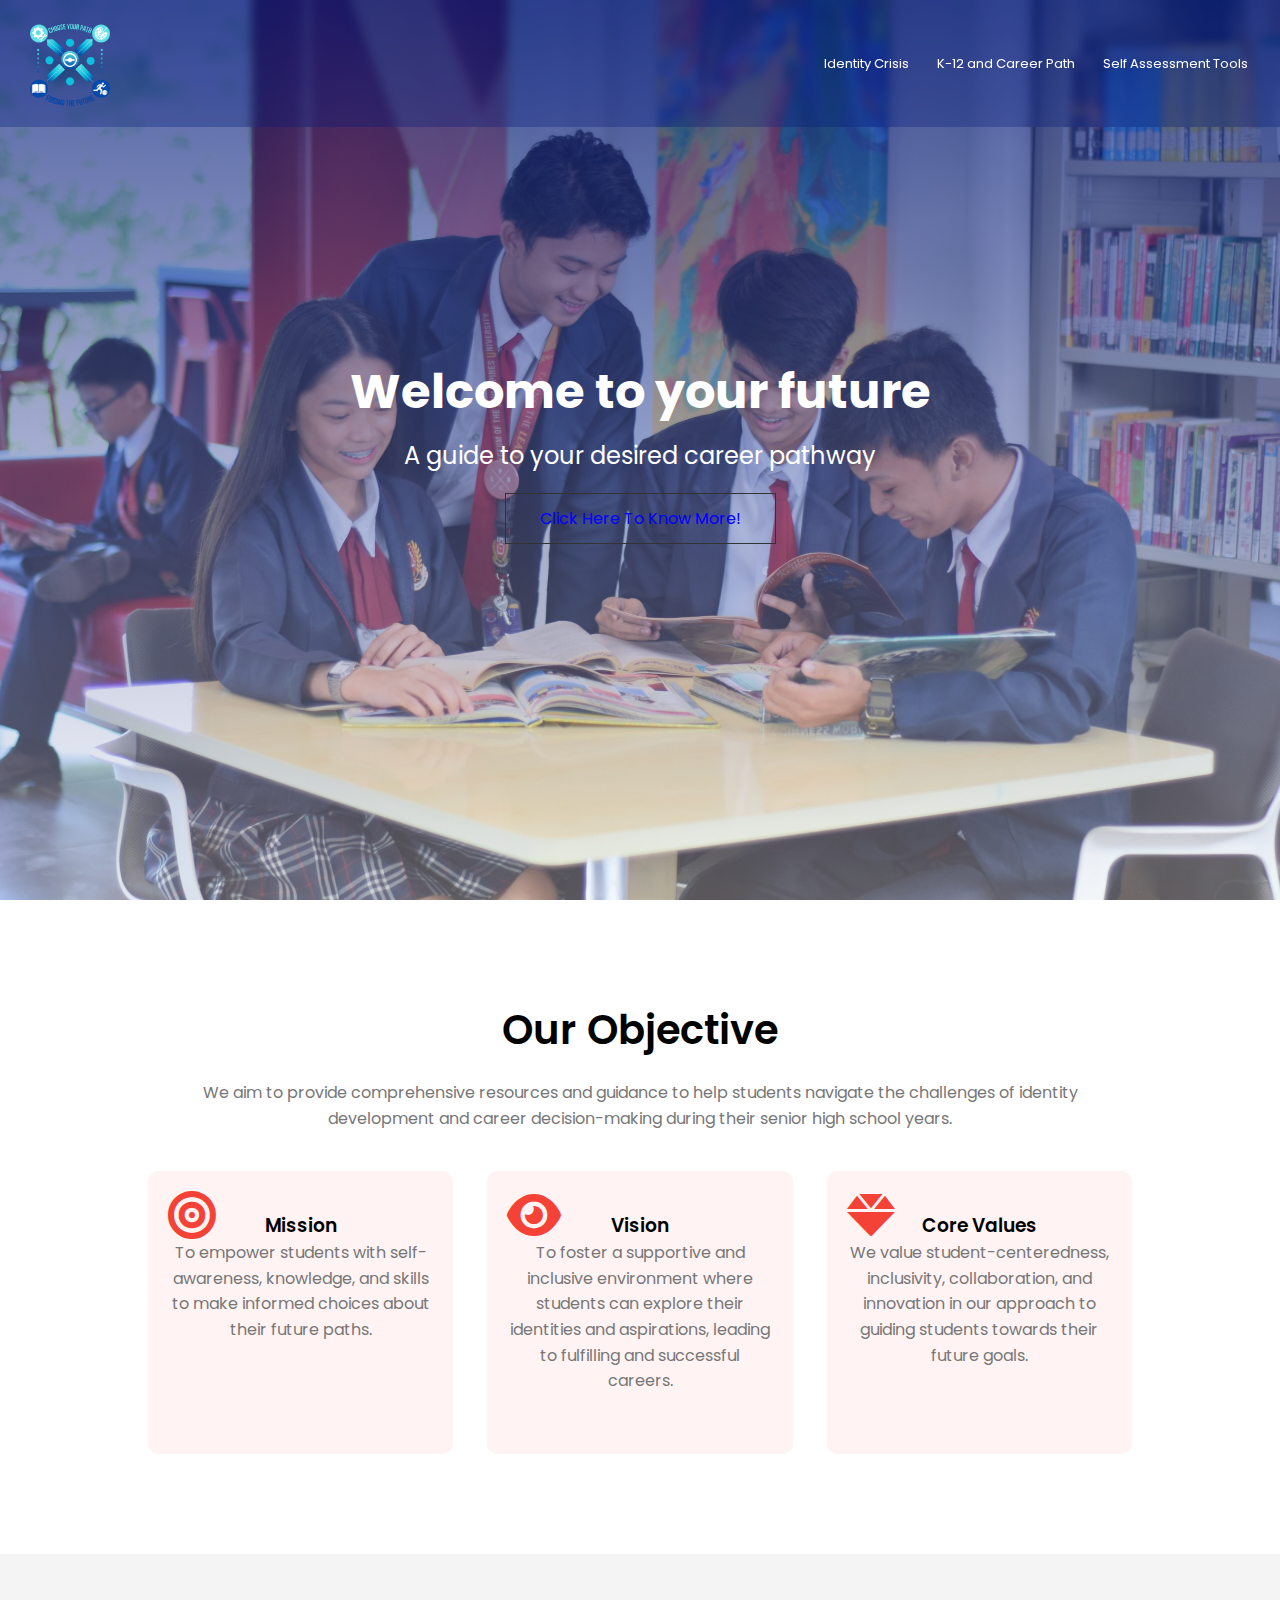
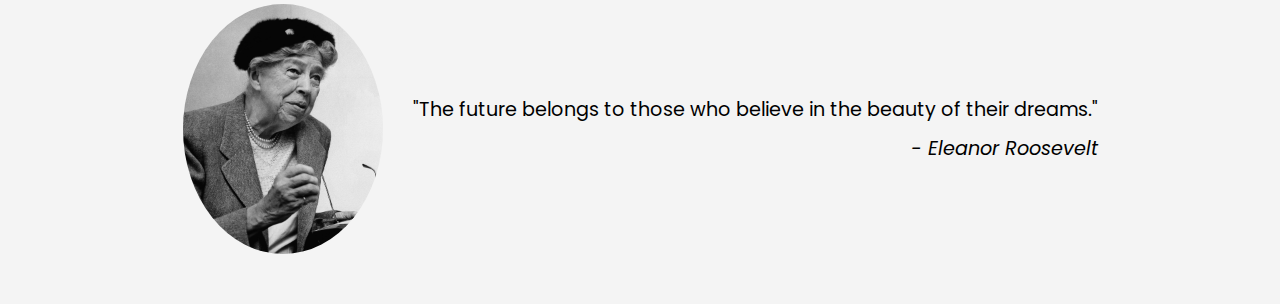
<file: index.html>
<!DOCTYPE html>
<html lang="en">
<head>
    <meta charset="UTF-8">
    <meta name="viewport" content="width=device-width, initial-scale=1.0">
    <title>Finding the Future</title>
    <link rel="shortcut icon" href="img/logo.png" type="image/x-icon">
    <link rel="stylesheet" href="style.css">
    <link rel="preconnect" href="https://fonts.googleapis.com">
    <link rel="preconnect" href="https://fonts.gstatic.com" crossorigin>
    <link href="https://fonts.googleapis.com/css2?family=Poppins:wght@100;200;300;400;500;600;700;800;900&display=swap" rel="stylesheet">
    <link rel="stylesheet" href="https://cdnjs.cloudflare.com/ajax/libs/font-awesome/6.0.0/css/all.min.css">
</head>
<body>
    <header class="header">
        <div id="navbar"></div>
        <div class="text-box">
            <h1>Welcome to your future</h1>
            <p>A guide to your desired career pathway</p> 
            <a href="k12.html" class="hero-btn">Click Here To Know More!</a>
        </div>
    </header>

    <section class="obj">
        <div class="container">
            <h2>Our Objective</h2>
            <p>We aim to provide comprehensive resources and guidance to help students navigate the challenges of identity development and career decision-making during their senior high school years.</p>
            <div class="row">
                <div class="obj-col">
                    <i class="fas fa-bullseye"></i> 
                    <h3>Mission</h3>
                    <p>To empower students with self-awareness, knowledge, and skills to make informed choices about their future paths.</p> 
                </div>
                <div class="obj-col">
                    <i class="fas fa-eye"></i> 
                    <h3>Vision</h3>
                    <p>To foster a supportive and inclusive environment where students can explore their identities and aspirations, leading to fulfilling and successful careers.</p> 
                </div>
                <div class="obj-col">
                    <i class="fas fa-gem"></i> 
                    <h3>Core Values</h3>
                    <p>We value student-centeredness, inclusivity, collaboration, and innovation in our approach to guiding students towards their future goals.</p> 
                </div>
            </div>
        </div>
    </section>

    <section class="iq">
        <div class="container">
            <img src="img/eleanor.png" alt="Eleanor Roosevelt"> 
            <blockquote>
                <p>"The future belongs to those who believe in the beauty of their dreams."</p>
                <footer>- Eleanor Roosevelt</footer>
            </blockquote>
        </div>
    </section>

    <script>
        fetch("navbar.html")
            .then(response => response.text())
            .then(data => {
                document.getElementById("navbar").innerHTML = data;
            });
    </script>
</body>
</html>
</file>
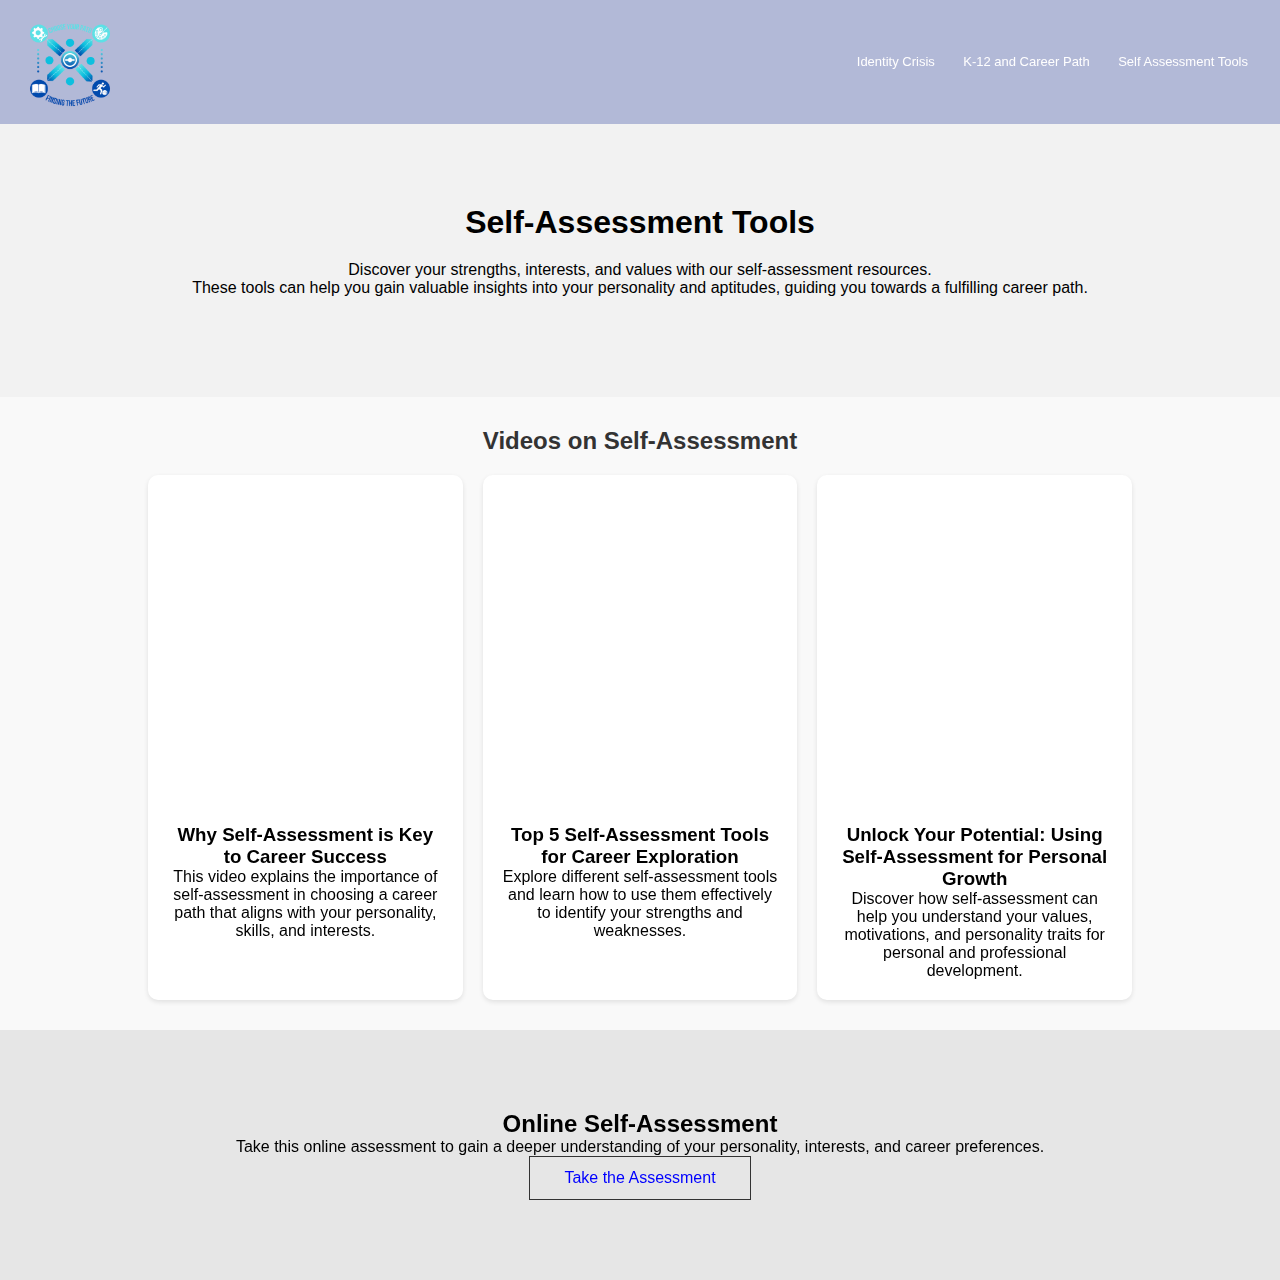
<file: s-a.html>
<!DOCTYPE html>
<html lang="en">
<head>
    <meta charset="UTF-8">
    <meta name="viewport" content="width=device-width, initial-scale=1.0">
    <title>Self-Assessment Tools</title>
    <link rel="stylesheet" href="style.css"> 
    <link rel="shortcut icon" href="./img/logo.png" type="image/x-icon"> 
</head>
<body>
    <div id="navbar"></div> 
    <script>
        fetch("navbar.html")
            .then(response => response.text())
            .then(data => {
                document.getElementById("navbar").innerHTML = data;
            });
    </script>

    <section class="sa-hero">
        <div class="container">
            <h1>Self-Assessment Tools</h1>
            <p>Discover your strengths, interests, and values with our self-assessment resources. <br> These tools can help you gain valuable insights into your personality and aptitudes, guiding you towards a fulfilling career path.</p> 
        </div>
    </section>

    <section class="idc-videos"> 
        <div class="container">
            <h2>Videos on Self-Assessment</h2> <div class="videos-grid">
                <div class="video">
                    <iframe width="560" height="315" src="https://www.youtube.com/embed/9CuMioMQcxk" title="YouTube video player" frameborder="0" allow="accelerometer; autoplay; clipboard-write; encrypted-media; gyroscope; picture-in-picture" allowfullscreen></iframe>
                    <h3>Why Self-Assessment is Key to Career Success</h3>
                    <p>This video explains the importance of self-assessment in choosing a career path that aligns with your personality, skills, and interests.</p>
                </div>
                <div class="video">
                    <iframe width="560" height="315" src="https://www.youtube.com/embed/zhpcgpqWc1Q" title="YouTube video player" frameborder="0" allow="accelerometer; autoplay; clipboard-write; encrypted-media; gyroscope; picture-in-picture" allowfullscreen></iframe>
                    <h3>Top 5 Self-Assessment Tools for Career Exploration</h3> 
                    <p>Explore different self-assessment tools and learn how to use them effectively to identify your strengths and weaknesses.</p>
                </div>
                <div class="video">
                    <iframe width="560" height="315" src="https://www.youtube.com/embed/scgqCyxe1QY" title="YouTube video player" frameborder="0" allow="accelerometer; autoplay; clipboard-write; encrypted-media; gyroscope; picture-in-picture" allowfullscreen></iframe>
                    <h3>Unlock Your Potential: Using Self-Assessment for Personal Growth</h3>
                    <p>Discover how self-assessment can help you understand your values, motivations, and personality traits for personal and professional development.</p>
                </div>
            </div>
        </div>
    </section>

    <section class="sa-assessment">
        <div class="container">
            <h2>Online Self-Assessment</h2>
            <p>Take this online assessment to gain a deeper understanding of your personality, interests, and career preferences.</p>
            <a href="https://www.truity.com/test/type-finder-careers" class="hero-btn" target="_blank" rel="noopener noreferrer">Take the Assessment</a> 
        </div>
    </section>
</body>
</html>
</file>
<file: style.css>
/* General Styles */
* {
    margin: 0;
    padding: 0;
    font-family: 'Poppins', sans-serif;
    box-sizing: border-box;
}

body {
    overflow-x: hidden;
}

.container {
    width: 80%;
    margin: 0 auto;
    padding: 0 20px;
}

/* Header Styles */
.header {
    min-height: 100vh;
    width: 100%;
    background-image: linear-gradient(rgba(0, 24, 122, 0.7), rgba(255,255,255,0.3)), url(img/bg_img.jpg); 
    background-position: center;
    background-size: cover;
    position: relative;
    text-align: center;
}

/* Navigation Styles */
nav {
    display: flex;
    padding: 2% 6%;
    justify-content: space-between;
    align-items: center;
    text-decoration: none;
    background-color: rgba(0, 24, 122, 0.3); 
    padding: 10px 20px;
    backdrop-filter: blur(5px); 
}

nav img {
    width: 100px;
    transition: transform 0.3s ease, box-shadow 0.3s ease;
}

nav img:hover {
    transform: scale(1.1);
    box-shadow: 0px 0px 20px rgba(0, 0, 0, 0.7);
}

.nav-links {
    flex: 1;
    text-align: right;
}

.nav-links ul li {
    list-style: none;
    display: inline-block;
    padding: 8px 12px;
    position: relative;
}

.nav-links ul li a {
    color: #fff;
    text-decoration: none;
    font-size: 13px;
}

.nav-links ul li::after {
    content: '';
    width: 0;
    height: 2px;
    background: #f44336;
    display: block;
    margin: 0 auto;
    transition: 0.5s ease-in-out;
}

.nav-links ul li:hover::after {
    width: 100%;
}

/* Text Box Styles */
.text-box {
    width: 90%;
    color: #fff;
    position: absolute;
    top: 50%;
    left: 50%;
    transform: translate(-50%, -50%);
    text-align: center;
}

.text-box h1 {
    font-size: 3em; 
    color: #fff;
    margin-bottom: 10px; 
}

.text-box p {
    font-size: 1.5em; 
    color: #fff;
    margin-bottom: 20px; 
}

/* Hero Button Styles */
.hero-btn {
    display: inline-block;
    text-decoration: none;
    color: blue;
    border: 1px solid #333;
    padding: 12px 34px;
    font-size: 1rem;
    background: transparent;
    cursor: pointer;
    transition: background-color 0.3s ease; 
}

.hero-btn:hover {
    background-color: #f44336;
}

/* Objective Section Styles */
.obj {
    text-align: center;
    padding: 100px 0;
}

.obj h2 { 
    font-size: 2.5em; 
    font-weight: 600;
    margin-bottom: 20px;
}

.obj p {
    color: #777;
    font-size: 1rem;
    line-height: 1.6;
    margin-bottom: 40px;
}

.row {
    display: flex;
    justify-content: space-between;
}

.obj-col {
    flex: 0 0 31%;
    background-color: #fff3f3;
    border-radius: 10px;
    padding: 20px;
    transition: box-shadow 0.3s ease;
    text-align: center;
    position: relative;
}

.obj-col i {
    font-size: 3em;
    color: #f44336;
    position: absolute;
    top: 20px; 
    left: 20px; 
}

.obj-col:hover {
    box-shadow: 0px 0px 20px 0px rgba(0, 0, 0, 0.2); 
}

.obj-col h3 {
    font-weight: 600;
    margin-top: 20px; 
}

/* Inspirational Quotes Section Styles */
.iq {
    background-color: #f4f4f4;
    padding: 50px 0;
    text-align: center;
}

.iq .container {
    display: flex;
    align-items: center;
    justify-content: center;
    gap: 30px;
}

.iq img {
    max-width: 200px;
    height: auto;
    border-radius: 50%;
}

.iq blockquote {
    text-align: left;
    font-size: 1.2em;
}

.iq footer {
    text-align: right;
    font-style: italic;
    margin-top: 10px;
}

/* K-12 Styles */
.k12-hero {
    background-color: #f4f4f4;
    padding: 50px 0;
    text-align: center;
    background-image: url("../img/k12-hero.jpg"); /* Add a relevant background image */
    background-size: cover;
    background-position: center;
    color: white; /* Change text color to white */
}

.k12-hero h1 {
    color: #333;
    font-size: 3em;
    margin-bottom: 15px;
    font-weight: bold; 
}

.k12-hero p {
    color: #333;
    font-size: 1.4em;
    line-height: 1.6;
}


.k12-tracks,
.tvl-track,
.other-tracks {
    padding: 50px 0;
}

.k12-tracks h2,
.tvl-track h2,
.other-tracks h2 {
    text-align: center;
    font-size: 2.5em; 
    margin-bottom: 20px;
    color: #333;
}

.tracks-grid {
    display: grid;
    grid-template-columns: repeat(auto-fit, minmax(300px, 1fr)); /* Adjusted minmax value */
    gap: 30px; /* Increased gap */
}

.track {
    border: none; /* Removed border */
    padding: 20px;
    border-radius: 10px; /* Increased border-radius */
    box-shadow: 0 4px 8px rgba(0, 0, 0, 0.15); /* More pronounced shadow */
    text-align: left;
    background-color: #fff; /* Added white background */
    transition: transform 0.2s ease, box-shadow 0.2s ease; /* Added transitions */
}

.track:hover {
    transform: translateY(-5px); /* Subtle lift on hover */
    box-shadow: 0 6px 12px rgba(0, 0, 0, 0.2); /* Darker shadow on hover */
}

.track img {
    max-width: 100%;
    height: auto;
    display: block;
    margin-bottom: 15px;
    border-radius: 8px; /* Added border-radius to images */
}

.track h3 {
    margin-bottom: 10px;
    color: #2f24f1; 
}

.track ul {
    list-style: disc;
    padding-left: 20px;
    margin-bottom: 20px; /* Increased margin */
}

.track a { 
    display: inline-block;
    background-color: #f44336;
    color: #fff;
    padding: 12px 24px; /* Increased padding */
    text-decoration: none;
    border-radius: 8px; /* Increased border-radius */
    transition: background-color 0.3s ease;
    font-weight: bold; 
    border: none; /* Remove default border */
    box-shadow: 0 2px 4px rgba(0, 0, 0, 0.2); /* Add a subtle shadow */
}

.track a:hover {
    background-color: #d32f2f; 
}
.track button { 
    display: inline-block;
    background-color: #f44336; /* A nice red color */
    color: #fff;
    padding: 12px 24px; 
    text-decoration: none;
    border-radius: 20px; /* More rounded corners */
    transition: background-color 0.3s ease;
    font-weight: bold; 
    border: none; 
    box-shadow: 0 2px 4px rgba(0, 0, 0, 0.2); 
    cursor: pointer; /* Add cursor style for better UX */
}

.track button:hover {
    background-color: #d32f2f;  /* A slightly darker red on hover */
    box-shadow: 0 4px 6px rgba(0, 0, 0, 0.3); /* More pronounced shadow */
}
/* TVL Track */
.tvl-track ul {
    list-style: none;
    padding: 0;
    display: grid;
    grid-template-columns: repeat(auto-fit, minmax(200px, 1fr));
    gap: 20px; /* Increased gap */
}

.tvl-track li {
    background-color: #f9f9f9;
    border: 1px solid #ddd;
    padding: 15px;
    border-radius: 5px;
    text-align: center;
}


/* Mobile Navigation */
.mobile-icons {
    display: none;
    cursor: pointer;
}

.nav-links.active {
    display: flex; 
    flex-direction: column; 
    position: absolute;
    top: 100%; 
    right: 0;
    background-color: #f44336; 
    width: 200px; 
    padding: 20px;
}

/* Media Query for Responsiveness */
@media(max-width: 700px){
    .text-box h1 {
        font-size: 20px;
    }
    .nav-links ul li {
        display: block; 
    }
    .nav-links {
        background: none; 
        height: auto; 
        width: auto; 
        top: auto;
        right: auto; 
        text-align: right; 
    }
    .mobile-icons {
        display: block; 
    }
    nav .fa { 
        color: #fff;
        margin: 10px;
        font-size: 22px;
        cursor: pointer;
    }
    .nav-links ul {
        display: none; 
        flex-direction: column; 
        padding: 30px;
    }
    
    .row {
        flex-direction: column;
    }
    .obj-col {
        margin-bottom: 30px; 
        flex: 1 1 auto; 
    }
    .iq .container {
        flex-direction: column; 
        align-items: center;
        text-align: center;
    }
    .iq h1 {
        margin-bottom: 10px; 
        text-align: center; 
    }
    .tracks-grid {
        grid-template-columns: 1fr; 
    }
}

.modal {
    display: none; 
    position: fixed; 
    z-index: 1; 
    left: 0;
    top: 0;
    width: 100%; 
    height: 100%; 
    overflow: auto; 
    background-color: rgba(0,0,0,0.4); 
}
  
.modal-content {
    background-color: #fefefe;
    margin: 15% auto; 
    padding: 20px;
    border: 1px solid #888;
    width: 60%; 
}
  
.close-btn {
    color: #aaa;
    float: right;
    font-size: 28px;
    font-weight: bold;
}
  
.close-btn:hover,
.close-btn:focus {
    color: black;
    text-decoration: none;
    cursor: pointer;   
}
/* Self-Assessment Page Styles */
.sa-hero {
    background-color: #f2f2f2; /* Example background color */
    padding: 80px 0; /* Example padding */
    text-align: center;
}
.sa-hero p{
    padding: 20px;
    size: 50px;
}
.sa-videos {
    padding: 50px 0;
}

.videos-grid {
    display: grid; 
    grid-template-columns: repeat(auto-fit, minmax(300px, 1fr)); /* Responsive grid */
    gap: 20px;
}

.video {
    /* Add styles for each video container */
    text-align: center; 
}

.sa-assessment {
    background-color: #e6e6e6; /* Example background color */
    padding: 80px 0;
    text-align: center;
}

/* Identity Crisis Page Styles */
.idc-hero {
    background-color: #f2f2f2; /* Light gray background */
    padding: 80px 0; /* Increased padding */
    text-align: center; 
  }
  
  .idc-hero h1 {
    font-size: 2.5em; /* Slightly smaller heading */
    color: #333; /* Darker heading color */
    margin-bottom: 15px;
  }
  
  .idc-hero p {
    font-size: 1.2em; /* Slightly larger paragraph text */
    line-height: 1.6; /* Improved line-height for readability */
    color: #555; /* Slightly darker paragraph color */
    max-width: 800px; /* Limit paragraph width for better readability */
    margin: 0 auto; /* Center the paragraph */
  }
.idc-videos {
    padding: 30px 0; /* Reduced padding */
    background-color: #f9f9f9; /* Subtle background color */
  }
  
  .idc-videos h2 {
    text-align: center;
    margin-bottom: 20px;
    color: #333; 
  }
  
  .videos-grid {
    display: grid;
    grid-template-columns: repeat(auto-fit, minmax(300px, 1fr));
    gap: 20px;
  }
  
  .video {
    text-align: center;
    padding: 20px;
    border-radius: 10px;
    box-shadow: 0 2px 5px rgba(0, 0, 0, 0.1); /* Add a subtle shadow */
    background-color: #fff; /* White background for the video container */
    transition: transform 0.2s ease, box-shadow 0.2s ease; /* Add hover effect */
  }
  
  .video:hover {
    transform: translateY(-5px); /* Slightly lift on hover */
    box-shadow: 0 4px 8px rgba(0, 0, 0, 0.15); /* More pronounced shadow on hover */
  }
  
  .video iframe {
    margin-bottom: 10px; /* Add space between iframe and title */
    border: none; /* Remove default iframe border if any */
    border-radius: 8px; /* Slightly rounded corners for the iframe */
    width: 100%;
  }
.idc-quote {
    background-color: #f8f8f8;
    padding: 50px 0;
    text-align: center;
  }
  
  .idc-quote .container {
    display: flex;
    align-items: center;
    justify-content: center;
    gap: 30px;
  }
  
  .idc-quote img {
    max-width: 200px;
    height: auto;
    border-radius: 50%;
  }
  
  .idc-quote blockquote {
    text-align: left;
    font-size: 1.2em;
  }
  
  .idc-quote footer {
    text-align: right;
    font-style: italic;
    margin-top: 10px;
  }
  
  
  .idc-info .info-content {
    margin-bottom: 30px;
    padding: 20px;
    border-radius: 10px;
    box-shadow: 0 2px 5px rgba(0, 0, 0, 0.1);
    background-color: #fff;
  }
  
  .idc-info h2 {
    color: #333;
    margin-bottom: 10px;
  }
  
  
  .symptoms-grid {
    display: grid;
    grid-template-columns: repeat(auto-fit, minmax(250px, 1fr));
    gap: 20px;
  }
  
  .symptom {
    text-align: center;
    padding: 20px;
    border: 1px solid #eee;
    border-radius: 10px;
    transition: transform 0.2s ease, box-shadow 0.2s ease;
  }
  
  .symptom:hover {
    transform: translateY(-5px);
    box-shadow: 0 4px 8px rgba(0, 0, 0, 0.1);
  }
  
  .symptom i {
    font-size: 2em;
    margin-bottom: 10px;
    color: #f44336;
  }
  
  .symptom h3 {
    margin-bottom: 5px;
  }
  
  
  .strategies-grid {
    display: grid;
    grid-template-columns: repeat(auto-fit, minmax(250px, 1fr));
    gap: 20px;
  }
  
  .strategy {
    text-align: center;
    padding: 20px;
    border: 1px solid #eee;
    border-radius: 10px;
    transition: transform 0.2s ease, box-shadow 0.2s ease;
  }
  
  .strategy:hover {
    transform: translateY(-5px);
    box-shadow: 0 4px 8px rgba(0, 0, 0, 0.1);
  }
  
  .strategy img {
    max-width: 100px;
    height: auto;
    margin-bottom: 10px;
    border-radius: 50%;
  }
</file>
